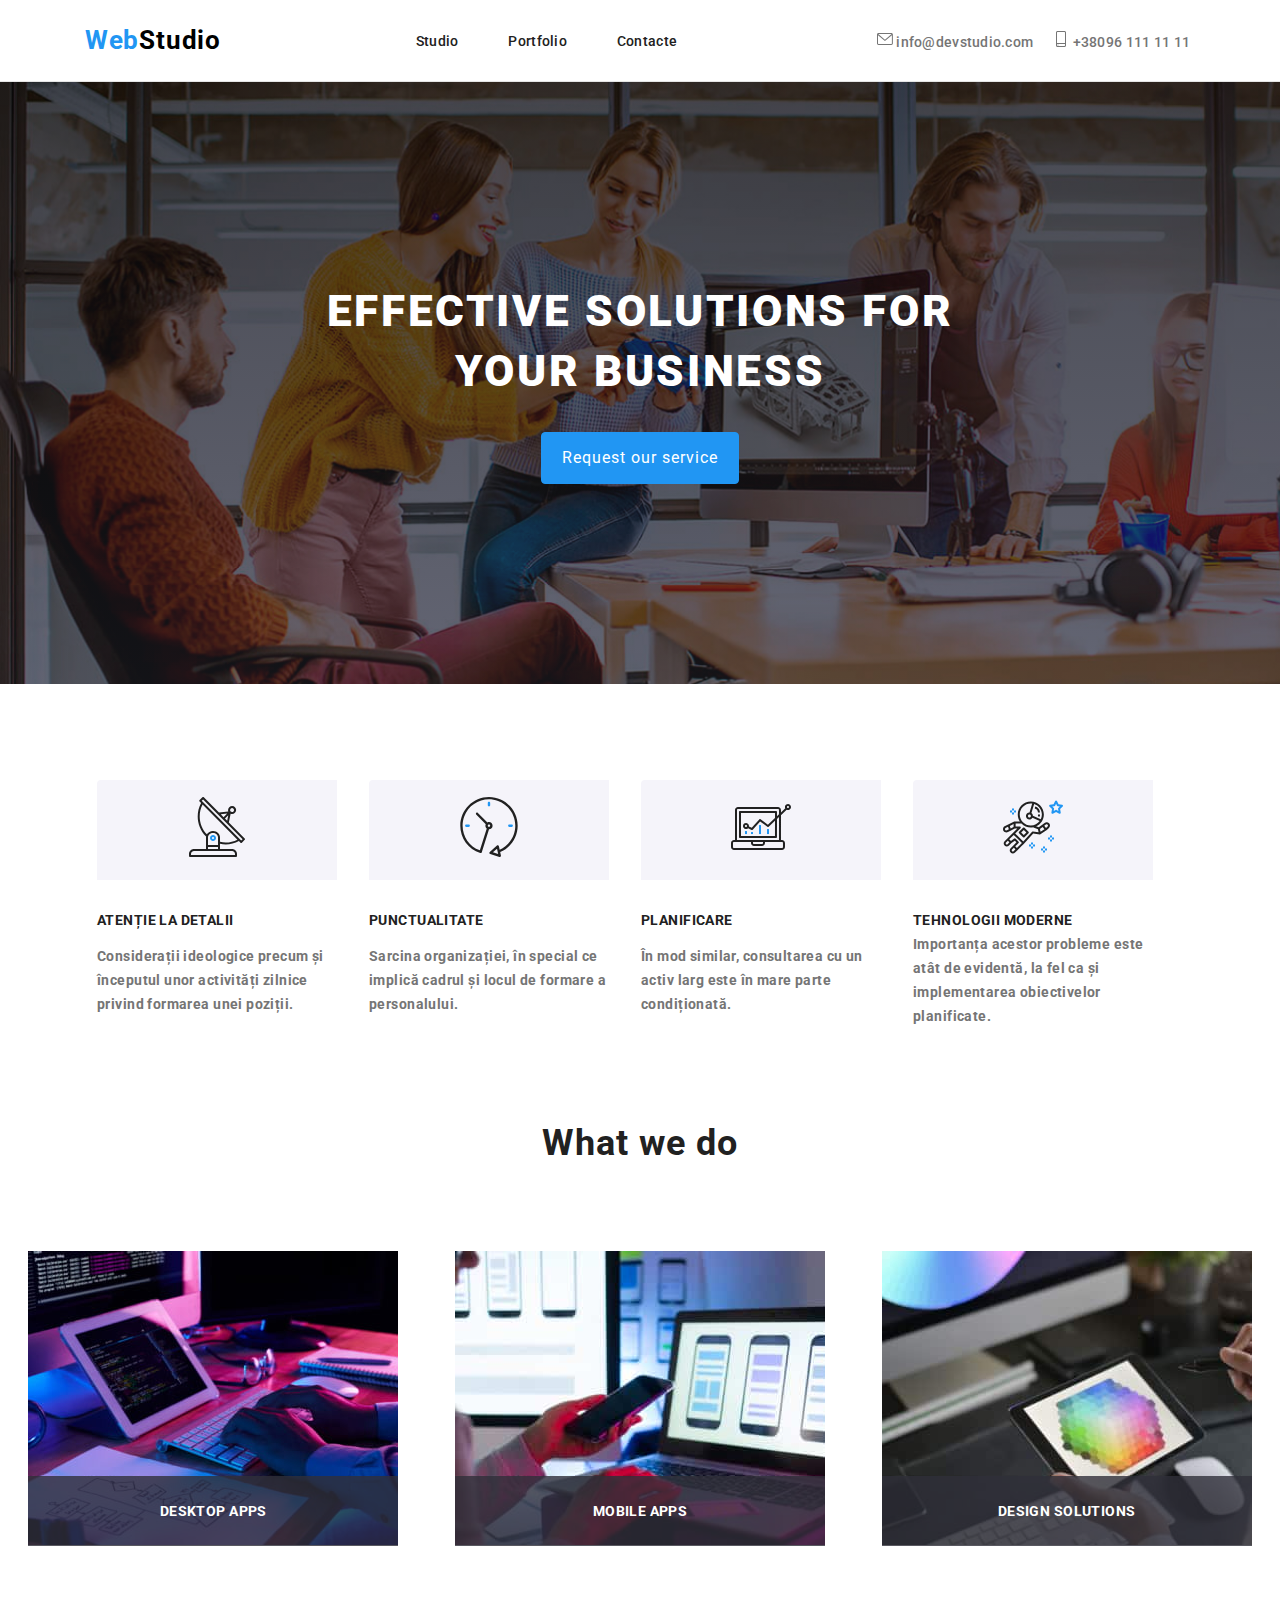
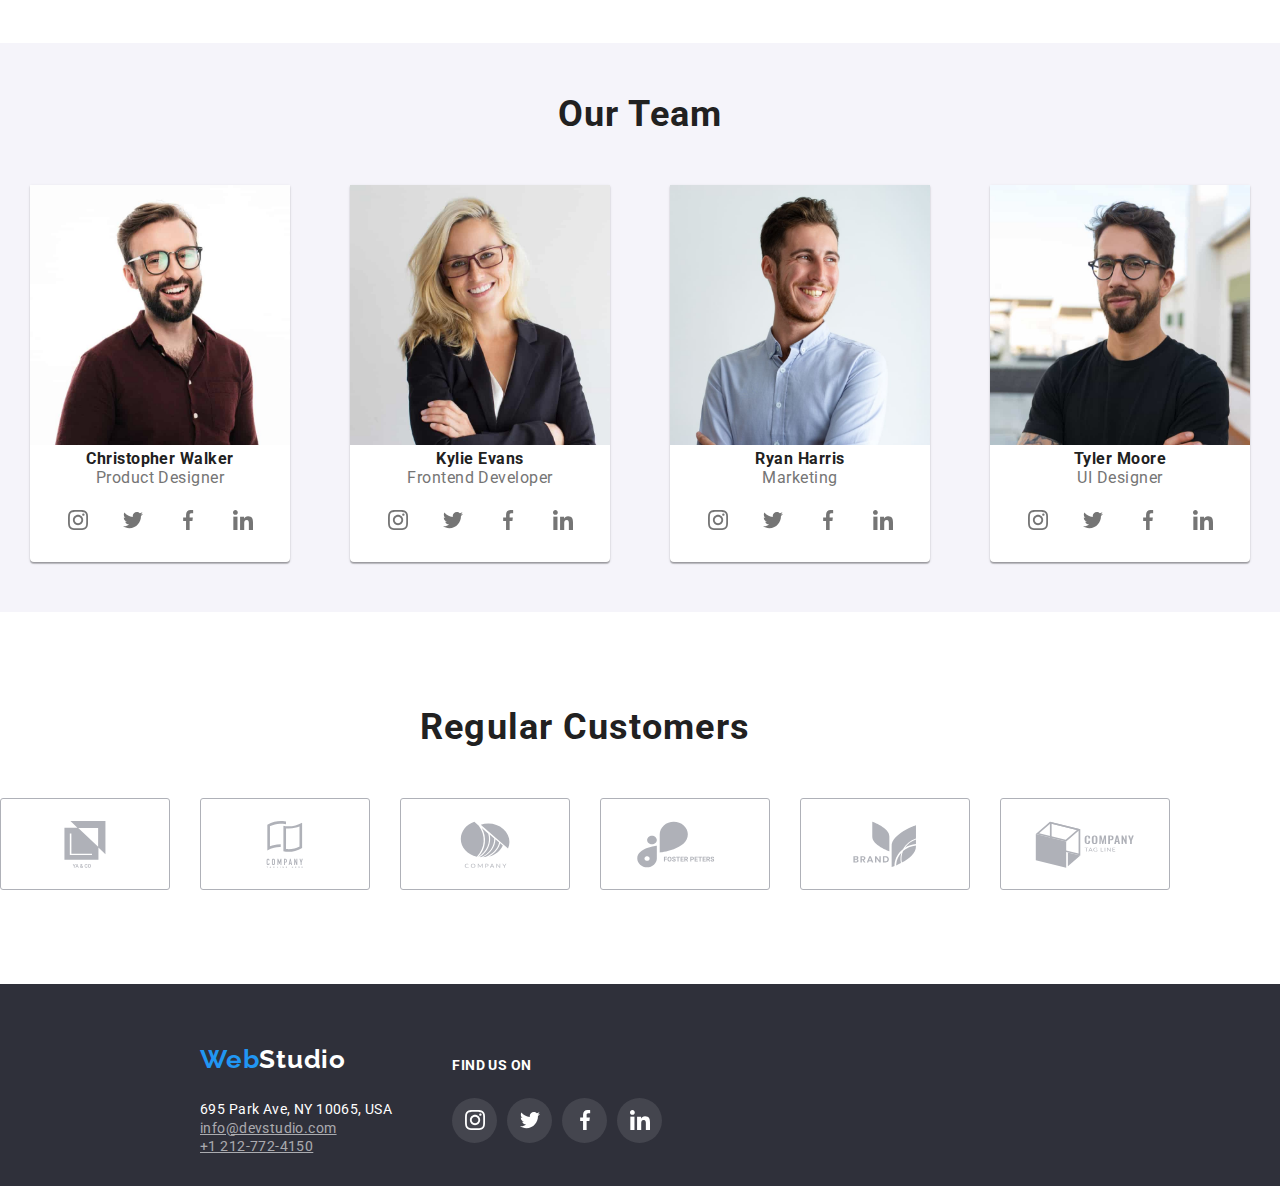
<file: index.html>
<!DOCTYPE html>
<html lang="en">
  <head>
    <meta charset="UTF-8" />
    <meta http-equiv="X-UA-Compatible" content="IE=edge" />
    <meta name="viewport" content="width=device-width, initial-scale=1.0" />
    <title>Document</title>
    <link
      rel="stylesheet"
      href="https://cdnjs.cloudflare.com/ajax/libs/modern-normalize/1.0.0/modern-normalize.min.css"
    />
    <link
      href="https://fonts.googleapis.com/css2?family=Corinthia&family=Raleway:wght@700&display=swap"
      rel="stylesheet"
    />
    <link
      href="https://fonts.googleapis.com/css2?family=Corinthia&family=Oleo+Script&display=swap"
      rel="stylesheet"
    />
    <link
      href="https://fonts.googleapis.com/css2?family=Great+Vibes&family=Roboto:wght@700;900&display=swap"
      rel="stylesheet"
    />
    <link rel="stylesheet" href="./style/style.css" />
  </head>
  <body>
    <div class="modal is-hidden" data-modal>
      <div class="inner-modal">
        <button class="close-modal" data-modal-close>
          <svg
            class="close-btn"
            width="18"
            height="18"
            viewBox="0 0 18 18"
            fill="none"
            xmlns="http://www.w3.org/2000/svg"
          >
            <path
              d="M15 4.10786L13.8921 3L9.5 7.39214L5.10786 3L4 4.10786L8.39214 8.5L4 12.8921L5.10786 14L9.5 9.60786L13.8921 14L15 12.8921L10.6079 8.5L15 4.10786Z"
            />
          </svg>
        </button>
      </div>
    </div>
    <div class="container">
      <!-- header section -->
      <header class="page-header">
        <a class="logo head-logo" href="index.html"
          >Web<span class="logo-web">Studio</span></a
        >
        <!-- Navigation to other pages -->
        <nav>
          <ul class="navigation-bar main-nav-list">
            <li class="main-nav-item">
              <a class="main-nav-link" href="index.html">Studio</a>
            </li>
            <li class="main-nav-item">
              <a class="main-nav-link" href="portfolio.html">Portfolio</a>
            </li>
            <li class="main-nav-item">
              <a class="main-nav-link" href="#contacte">Contacte</a>
            </li>
          </ul>
        </nav>
        <!-- contact section -->

        <ul class="contact-list">
          <li class="contact-list-item">
            <a
              href="mailto:info@devstudio.com"
              target="_blank"
              class="contact-section-value"
            >
              <svg class="contact-list-icon">
                <use
                  href="./images/social-icons/symbol-defs.svg#icon-envelope"
                ></use>
              </svg>
              info@devstudio.com</a
            >
          </li>

          <li class="contact-list-item">
            <a
              href="tel:+380961111111"
              target="_blank"
              class="contact-section-value"
            >
              <svg class="contact-list-icon">
                <use
                  href="./images/social-icons/symbol-defs.svg#icon-smartphone"
                ></use>
              </svg>
              +38096 111 11 11</a
            >
          </li>
        </ul>
      </header>

      <!-- main section -->
      <main>
        <div class="big-section">
          <h1>
            EFFECTIVE SOLUTIONS FOR <br />
            YOUR BUSINESS
          </h1>
          <button class="button" type="button" data-modal-open>
            Request our service
          </button>
        </div>

        <!-- section skills -->
        <section class="section side-borders">
          <table class="table">
            <tr>
              <th class="skills-section-icons">
                <svg class="skills-icons">
                  <use
                    href="./images/social-icons/symbol-defs.svg#icon-antenna-1"
                  ></use>
                </svg>
              </th>
              <th class="skills-section-icons">
                <svg class="skills-icons">
                  <use
                    href="./images/social-icons/symbol-defs.svg#icon-clock-1"
                  ></use>
                </svg>
              </th>
              <th class="skills-section-icons">
                <svg class="skills-icons">
                  <use
                    href="./images/social-icons/symbol-defs.svg#icon-diagram-1"
                  ></use>
                </svg>
              </th>
              <th class="skills-section-icons">
                <svg class="skills-icons">
                  <use
                    href="./images/social-icons/symbol-defs.svg#icon-astronaut-1"
                  ></use>
                </svg>
              </th>
            </tr>
            <tr>
              <th class="skills">Atenție la detalii</th>
              <th class="skills">Punctualitate</th>
              <th class="skills">Planificare</th>
              <th class="skills">Tehnologii moderne</th>
            </tr>

            <tr>
              <th class="skills-description">
                Considerații ideologice precum și începutul unor activități
                zilnice privind formarea unei poziții.
              </th>
              <th class="skills-description">
                Sarcina organizației, în special ce implică cadrul și locul de
                formare a personalului.
              </th>
              <th class="skills-description">
                În mod similar, consultarea cu un activ larg este în mare parte
                condiționată.
              </th>
              <th class="skills-description">
                Importanța acestor probleme este atât de evidentă, la fel ca și
                implementarea obiectivelor planificate.
              </th>
            </tr>
          </table>
        </section>

        <!-- section What we to do -->
        <section class="section">
          <h2 class="workTitle">What we do</h2>

          <ul class="work-section-items">
            <li class="box">
              <img
                src="./images/box1.jpg"
                alt="Coding activities"
                style="width: 370px"
              />
              <div class="box-bottom"><p>DESKTOP APPS</p></div>
            </li>
            <li class="box">
              <img
                src="./images/box2.jpg"
                alt="choosing telephome frame"
                style="width: 370px"
              />
              <div class="box-bottom">
                <p>Mobile APPS</p>
              </div>
            </li>

            <li class="box">
              <img
                src="./images/box3.jpg"
                alt="work with colors"
                style="width: 370px"
              />
              <div class="box-bottom">
                <p>DESIGN SOLUTIONS</p>
              </div>
            </li>
          </ul>
        </section>

        <!-- our team section -->
        <section class="section team-section">
          <h2 class="our-team">Our Team</h2>

          <ul class="our-team-section">
            <li class="team">
              <img
                class="photo"
                src="./images/photoCristopher.jpg"
                alt="Cristopher Photo"
              />
              <div class="img-container">
                <h3 class="photo-container-name">Christopher Walker</h3>
                <p class="photo-container-post">Product Designer</p>
              </div>
              <ul class="social-icons-list">
                <li>
                  <a href="#" target="_blank" class="social-link team-link">
                    <svg class="social-icons">
                      <use
                        href="./images/social-icons/symbol-defs.svg#icon-instagram-2"
                      ></use>
                    </svg>
                  </a>
                </li>
                <li>
                  <a href="#" target="_blank" class="social-link team-link">
                    <svg class="social-icons">
                      <use
                        href="./images/social-icons/symbol-defs.svg#icon-twitter-1"
                      ></use>
                    </svg>
                  </a>
                </li>
                <li>
                  <a href="#" target="_blank" class="social-link team-link">
                    <svg class="social-icons">
                      <use
                        href="./images/social-icons/symbol-defs.svg#icon-facebook-1"
                      ></use>
                    </svg>
                  </a>
                </li>
                <li>
                  <a href="#" target="_blank" class="social-link team-link">
                    <svg class="social-icons">
                      <use
                        href="./images/social-icons/symbol-defs.svg#icon-linkedin-1"
                      ></use>
                    </svg>
                  </a>
                </li>
              </ul>
            </li>

            <li class="team">
              <img
                class="photo"
                src="./images/photoKylie.jpg"
                alt="Kylie Photo"
              />
              <div class="img-container">
                <h3 class="photo-container-name">Kylie Evans</h3>
                <p class="photo-container-post">Frontend Developer</p>
              </div>
              <ul class="social-icons-list">
                <li>
                  <a href="#" target="_blank" class="social-link team-link">
                    <svg class="social-icons">
                      <use
                        href="./images/social-icons/symbol-defs.svg#icon-instagram-2"
                      ></use>
                    </svg>
                  </a>
                </li>
                <li>
                  <a href="#" target="_blank" class="social-link team-link">
                    <svg class="social-icons">
                      <use
                        href="./images/social-icons/symbol-defs.svg#icon-twitter-1"
                      ></use>
                    </svg>
                  </a>
                </li>
                <li>
                  <a href="#" target="_blank" class="social-link team-link">
                    <svg class="social-icons">
                      <use
                        href="./images/social-icons/symbol-defs.svg#icon-facebook-1"
                      ></use>
                    </svg>
                  </a>
                </li>
                <li>
                  <a href="#" target="_blank" class="social-link team-link">
                    <svg class="social-icons">
                      <use
                        href="./images/social-icons/symbol-defs.svg#icon-linkedin-1"
                      ></use>
                    </svg>
                  </a>
                </li>
              </ul>
            </li>

            <li class="team">
              <img
                class="photo"
                src="./images/photoRyan.jpg"
                alt="Ryan Photo"
              />
              <div class="img-container">
                <h3 class="photo-container-name">Ryan Harris</h3>
                <p class="photo-container-post">Marketing</p>
              </div>
              <ul class="social-icons-list">
                <li>
                  <a href="#" target="_blank" class="social-link team-link">
                    <svg class="social-icons">
                      <use
                        href="./images/social-icons/symbol-defs.svg#icon-instagram-2"
                      ></use>
                    </svg>
                  </a>
                </li>
                <li>
                  <a href="#" target="_blank" class="social-link team-link">
                    <svg class="social-icons">
                      <use
                        href="./images/social-icons/symbol-defs.svg#icon-twitter-1"
                      ></use>
                    </svg>
                  </a>
                </li>
                <li>
                  <a href="#" target="_blank" class="social-link team-link">
                    <svg class="social-icons">
                      <use
                        href="./images/social-icons/symbol-defs.svg#icon-facebook-1"
                      ></use>
                    </svg>
                  </a>
                </li>
                <li>
                  <a href="#" target="_blank" class="social-link team-link">
                    <svg class="social-icons">
                      <use
                        href="./images/social-icons/symbol-defs.svg#icon-linkedin-1"
                      ></use>
                    </svg>
                  </a>
                </li>
              </ul>
            </li>

            <li class="team">
              <img
                class="photo"
                src="./images/photoTyler.jpg"
                alt="Tyler Photo"
              />
              <div class="img-container">
                <h3 class="photo-container-name">Tyler Moore</h3>
                <p class="photo-container-post">UI Designer</p>
              </div>
              <ul class="social-icons-list">
                <li>
                  <a href="#" target="_blank" class="social-link team-link">
                    <svg class="social-icons">
                      <use
                        href="./images/social-icons/symbol-defs.svg#icon-instagram-2"
                      ></use>
                    </svg>
                  </a>
                </li>
                <li>
                  <a href="#" target="_blank" class="social-link team-link">
                    <svg class="social-icons">
                      <use
                        href="./images/social-icons/symbol-defs.svg#icon-twitter-1"
                      ></use>
                    </svg>
                  </a>
                </li>
                <li>
                  <a href="#" target="_blank" class="social-link team-link">
                    <svg class="social-icons">
                      <use
                        href="./images/social-icons/symbol-defs.svg#icon-facebook-1"
                      ></use>
                    </svg>
                  </a>
                </li>
                <li>
                  <a href="#" target="_blank" class="social-link team-link">
                    <svg class="social-icons">
                      <use
                        href="./images/social-icons/symbol-defs.svg#icon-linkedin-1"
                      ></use>
                    </svg>
                  </a>
                </li>
              </ul>
            </li>
          </ul>
        </section>

        <!-- Regular Customers section-->
        <section class="section">
          <div class="customers">
            <h2 class="customer-section">Regular Customers</h2>
            <ul class="customers-logo">
              <li class="customer-logo-item">
                <svg class="customers-logo-icon">
                  <use
                    href="./images/social-icons/symbol-defs.svg#icon-group"
                  ></use>
                </svg>
              </li>
              <li class="customer-logo-item">
                <svg class="customers-logo-icon">
                  <use
                    href="./images/social-icons/symbol-defs.svg#icon-group-1"
                  ></use>
                </svg>
              </li>
              <li class="customer-logo-item">
                <svg class="customers-logo-icon">
                  <use
                    href="./images/social-icons/symbol-defs.svg#icon-group-2"
                  ></use>
                </svg>
              </li>
              <li class="customer-logo-item">
                <svg class="customers-logo-icon">
                  <use
                    href="./images/social-icons/symbol-defs.svg#icon-group-3"
                  ></use>
                </svg>
              </li>
              <li class="customer-logo-item">
                <svg class="customers-logo-icon">
                  <use
                    href="./images/social-icons/symbol-defs.svg#icon-group-4"
                  ></use>
                </svg>
              </li>
              <li class="customer-logo-item">
                <svg class="customers-logo-icon">
                  <use
                    href="./images/social-icons/symbol-defs.svg#icon-group-5"
                  ></use>
                </svg>
              </li>
            </ul>
          </div>
        </section>
      </main>

      <!-- footer section -->
      <footer class="subsol">
        <div class="footer-direction">
          <div class="footer-address">
            <p class="footer-logo">
              Web<span class="footer-logo-web">Studio</span>
            </p>
            <ul class="footer-contacts">
              <li class="foot-logo-contacts-items">
                <p class="nv-items-footer footerAddres">
                  695 Park Ave, NY 10065, USA
                </p>
              </li>
              <li class="foot-logo-contacts-items">
                <a class="nv-items-footer" href="info@devstudio.com">
                  info@devstudio.com</a
                >
              </li>
              <li class="foot-logo-contacts-items">
                <a class="nv-items-footer" href="tel:+111111111111"
                  >+1 212-772-4150
                </a>
              </li>
            </ul>
          </div>
          <div class="footer-social-icons">
            <p class="find-us-p">Find us on</p>
            <ul class="social-icons-list">
              <li class="icon-bottom">
                <a href="#" target="_blank" class="social-link">
                  <svg class="social-icons">
                    <use
                      href="./images/social-icons/symbol-defs.svg#icon-instagram-2"
                    ></use>
                  </svg>
                </a>
              </li>
              <li class="icon-bottom">
                <a href="#" target="_blank" class="social-link">
                  <svg class="social-icons">
                    <use
                      href="./images/social-icons/symbol-defs.svg#icon-twitter-1"
                    ></use>
                  </svg>
                </a>
              </li>
              <li class="icon-bottom">
                <a href="#" target="_blank" class="social-link">
                  <svg class="social-icons">
                    <use
                      href="./images/social-icons/symbol-defs.svg#icon-facebook-1"
                    ></use>
                  </svg>
                </a>
              </li>
              <li class="icon-bottom">
                <a href="#" target="_blank" class="social-link">
                  <svg class="social-icons">
                    <use
                      href="./images/social-icons/symbol-defs.svg#icon-linkedin-1"
                    ></use>
                  </svg>
                </a>
              </li>
            </ul>
          </div>
        </div>
      </footer>
    </div>
    <script src="./js/modal.js"></script>
  </body>
</html>
</file>
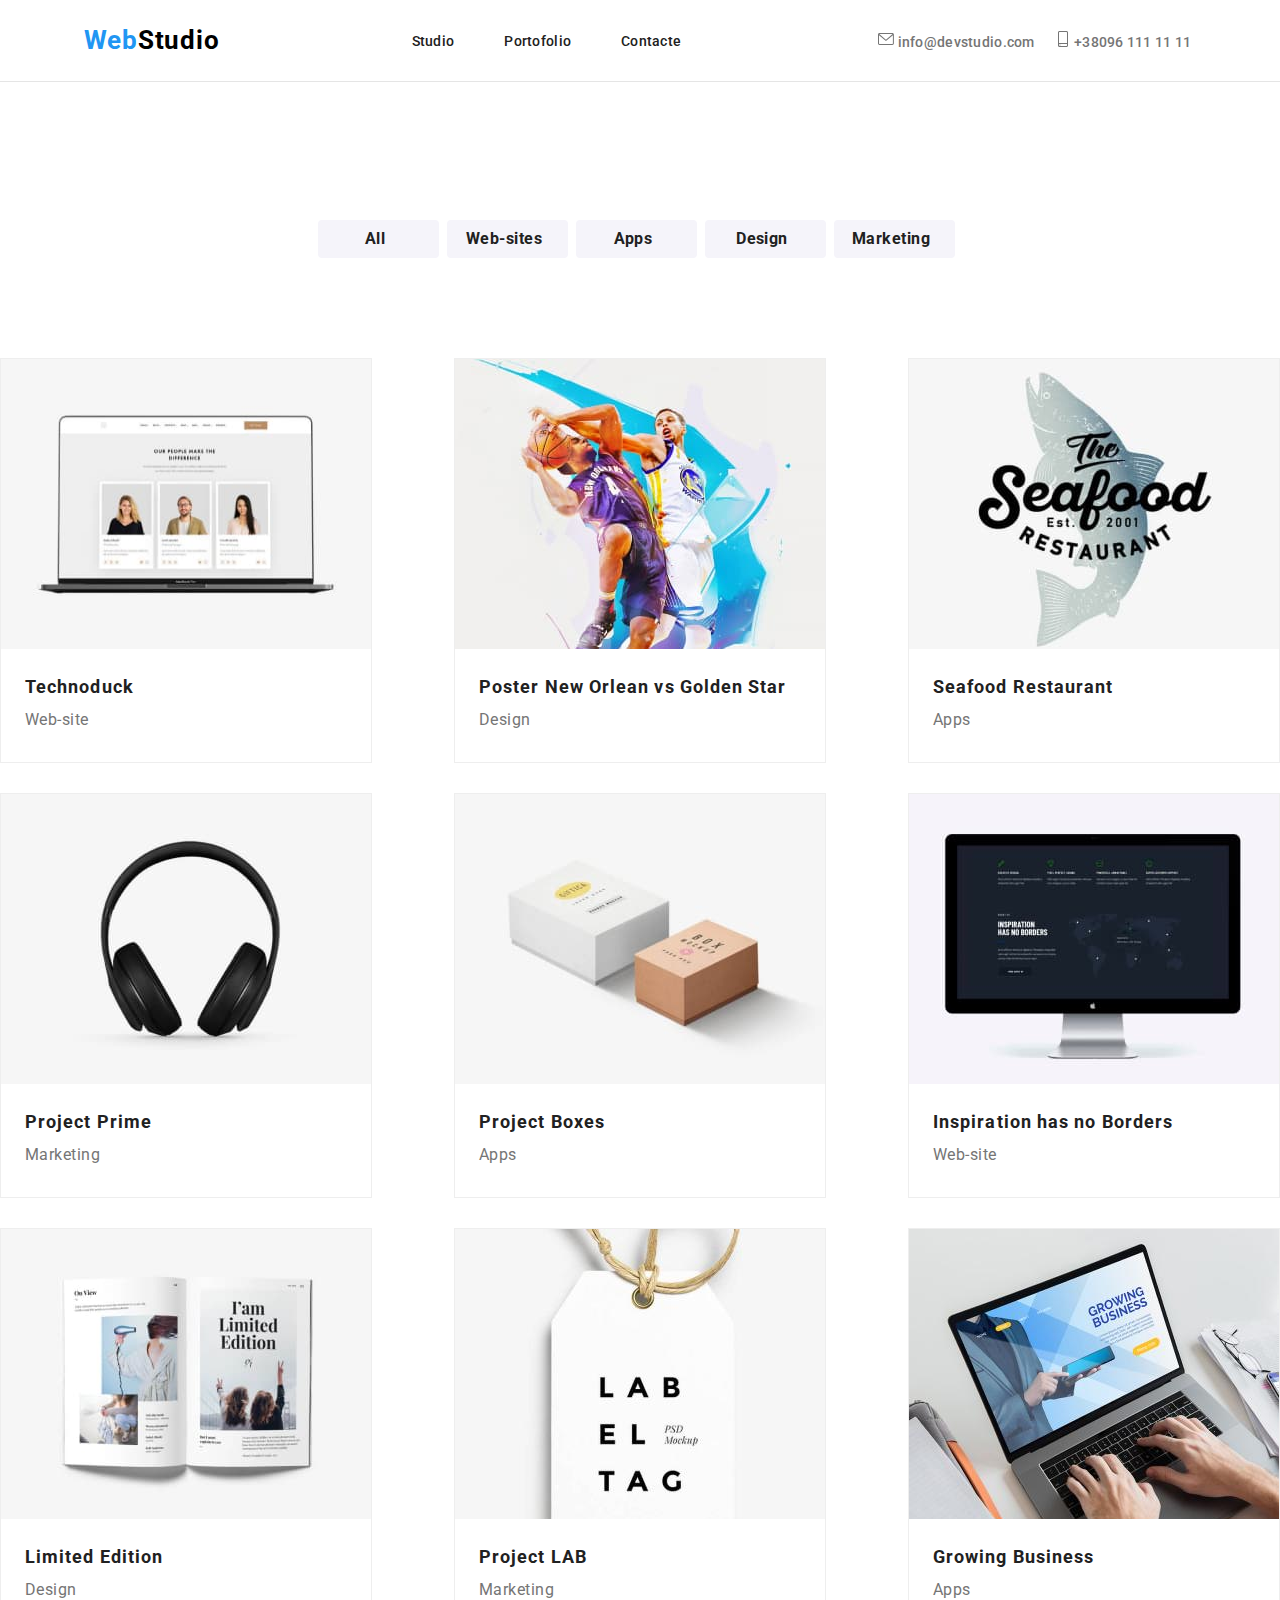
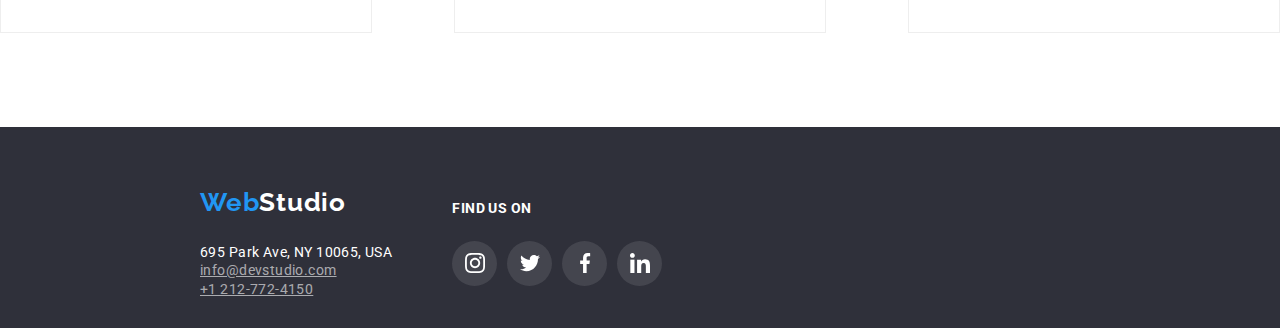
<file: portfolio.html>
<!DOCTYPE html>
<html lang="en">
  <head>
    <meta charset="UTF-8" />
    <meta http-equiv="X-UA-Compatible" content="IE=edge" />
    <meta name="viewport" content="width=device-width, initial-scale=1.0" />
    <title>Document</title>
    <link
      rel="stylesheet"
      href="https://cdnjs.cloudflare.com/ajax/libs/modern-normalize/1.0.0/modern-normalize.min.css"
    />
    <link
      href="https://fonts.googleapis.com/css2?family=Corinthia&family=Raleway:wght@700&display=swap"
      rel="stylesheet"
    />
    <link
      href="https://fonts.googleapis.com/css2?family=Corinthia&family=Oleo+Script&display=swap"
      rel="stylesheet"
    />
    <link
      href="https://fonts.googleapis.com/css2?family=Corinthia&family=Roboto:wght@400;700;900&display=swap"
      rel="stylesheet"
    />

    <link rel="stylesheet" href="./style/style.css" />
  </head>
  <body>
    <div class="container">
      <!-- header section -->
      <header class="page-header">
        <a class="logo head-logo" href="index.html"
          >Web<span class="logo-web">Studio</span></a
        >
        <!-- Navigation to other pages  -->
        <nav class="portfolio">
          <ul class="navigation-bar">
            <li class="main-nav-item">
              <a class="main-nav-link" href="index.html">Studio</a>
            </li>
            <li class="main-nav-item">
              <a class="main-nav-link" href="portfolio.html">Portofolio</a>
            </li>
            <li class="main-nav-item">
              <a class="main-nav-link" href="#contacte">Contacte</a>
            </li>
          </ul>
        </nav>
        <!-- contact section -->

        <ul class="contact-list">
          <li class="contact-list-item">
            <a
              href="mailto:info@devstudio.com"
              target="_blank"
              class="contact-section-value"
            >
              <svg class="contact-list-icon">
                <use
                  href="./images/social-icons/symbol-defs.svg#icon-envelope"
                ></use>
              </svg>
              info@devstudio.com</a
            >
          </li>

          <li class="contact-list-item">
            <a
              href="tel:+380961111111"
              target="_blank"
              class="contact-section-value"
            >
              <svg class="contact-list-icon">
                <use
                  href="./images/social-icons/symbol-defs.svg#icon-smartphone"
                ></use>
              </svg>
              +38096 111 11 11</a
            >
          </li>
        </ul>
      </header>

      <!-- main section -->
      <main>
        <div class="filters">
          <button class="filter-name" type="button">All</button>
          <button class="filter-name" type="button">Web-sites</button>
          <button class="filter-name" type="button">Apps</button>
          <button class="filter-name" type="button">Design</button>
          <button class="filter-name" type="button">Marketing</button>
        </div>

        <section class="section container-section">
          <ul class="container-img slide-up">
            <li class="container-img-file">
              <div class="card">
                <div class="overlay"></div>
                <img
                  class="image"
                  src="./images/imgtech.jpg"
                  alt="notebook jpg"
                />
              </div>
              <div class="card-title">
                <h3 class="container-img-file-head">Technoduck</h3>
                <p class="container-img-file-paragraf">Web-site</p>
              </div>
            </li>

            <li class="container-img-file">
              <div class="card">
                <div class="overlay"></div>
                <img
                  class="image"
                  src="./images/imgposter.jpg"
                  alt="bascketball payers jpg"
                  style="width: 370px; height: 294px"
                />
              </div>
              <h3 class="container-img-file-head">
                Poster New Orlean vs Golden Star
              </h3>
              <p class="container-img-file-paragraf">Design</p>
            </li>

            <li class="container-img-file">
              <div class="card">
                <div class="overlay"></div>
                <img
                  class="image"
                  src="./images/imgseafood.jpg"
                  alt="seafood restaurant poster jpg"
                  style="width: 370px; height: 294px"
                />
              </div>
              <h3 class="container-img-file-head">Seafood Restaurant</h3>
              <p class="container-img-file-paragraf">Apps</p>
            </li>

            <li class="container-img-file">
              <div class="card">
                <div class="overlay"></div>
                <img
                  class="image"
                  src="./images/imgprime.jpg"
                  alt="headphone jpg"
                  style="width: 370px; height: 294px"
                />
              </div>
              <h3 class="container-img-file-head">Project Prime</h3>
              <p class="container-img-file-paragraf">Marketing</p>
            </li>

            <li class="container-img-file">
              <div class="card">
                <div class="overlay"></div>
                <img
                  class="image"
                  src="./images/imgboxex.jpg"
                  alt="two boxes jpg"
                  style="width: 370px; height: 294px"
                />
              </div>
              <h3 class="container-img-file-head">Project Boxes</h3>
              <p class="container-img-file-paragraf">Apps</p>
            </li>

            <li class="container-img-file">
              <div class="card">
                <div class="overlay"></div>
                <img
                  class="image"
                  src="./images/imginspiration.jpg"
                  alt="one big monitor jpg"
                  style="width: 370px; height: 294px"
                />
              </div>
              <h3 class="container-img-file-head">
                Inspiration has no Borders
              </h3>
              <p class="container-img-file-paragraf">Web-site</p>
            </li>

            <li class="container-img-file">
              <div class="card">
                <div class="overlay"></div>

                <img
                  class="image"
                  src="./images/imglimited.jpg"
                  alt="open book jpg"
                  style="width: 370px; height: 294px"
                />
              </div>
              <h3 class="container-img-file-head">Limited Edition</h3>
              <p class="container-img-file-paragraf">Design</p>
            </li>

            <li class="container-img-file">
              <div class="card">
                <div class="overlay"></div>
                <img
                  class="image"
                  src="./images/imglab.jpg"
                  alt="label jpg"
                  style="width: 370px; height: 294px"
                />
              </div>
              <h3 class="container-img-file-head">Project LAB</h3>
              <p class="container-img-file-paragraf">Marketing</p>
            </li>

            <li class="container-img-file">
              <div class="card">
                <div class="overlay"></div>
                <img
                  class="image"
                  src="./images/imggrowing.jpg"
                  alt="working man jpg"
                  style="width: 370px; height: 294px"
                />
              </div>
              <h3 class="container-img-file-head">Growing Business</h3>
              <p class="container-img-file-paragraf">Apps</p>
            </li>
          </ul>
        </section>
      </main>
      <!-- footer section -->
      <footer class="subsol">
        <div class="footer-direction">
          <div class="footer-address">
            <p class="footer-logo">
              Web<span class="footer-logo-web">Studio</span>
            </p>
            <ul class="footer-contacts">
              <li class="foot-logo-contacts-items">
                <p class="nv-items-footer footerAddres">
                  695 Park Ave, NY 10065, USA
                </p>
              </li>
              <li class="foot-logo-contacts-items">
                <a class="nv-items-footer" href="info@devstudio.com">
                  info@devstudio.com</a
                >
              </li>
              <li class="foot-logo-contacts-items">
                <a class="nv-items-footer" href="tel:+111111111111"
                  >+1 212-772-4150
                </a>
              </li>
            </ul>
          </div>
          <div class="footer-social-icons">
            <p class="find-us-p">Find us on</p>
            <ul class="social-icons-list">
              <li class="icon-bottom">
                <a href="#" target="_blank" class="social-link">
                  <svg class="social-icons">
                    <use
                      href="./images/social-icons/symbol-defs.svg#icon-instagram-2"
                    ></use>
                  </svg>
                </a>
              </li>
              <li class="icon-bottom">
                <a href="#" target="_blank" class="social-link">
                  <svg class="social-icons">
                    <use
                      href="./images/social-icons/symbol-defs.svg#icon-twitter-1"
                    ></use>
                  </svg>
                </a>
              </li>
              <li class="icon-bottom">
                <a href="#" target="_blank" class="social-link">
                  <svg class="social-icons">
                    <use
                      href="./images/social-icons/symbol-defs.svg#icon-facebook-1"
                    ></use>
                  </svg>
                </a>
              </li>
              <li class="icon-bottom">
                <a href="#" target="_blank" class="social-link">
                  <svg class="social-icons">
                    <use
                      href="./images/social-icons/symbol-defs.svg#icon-linkedin-1"
                    ></use>
                  </svg>
                </a>
              </li>
            </ul>
          </div>
        </div>
      </footer>
    </div>
  </body>
</html>
</file>
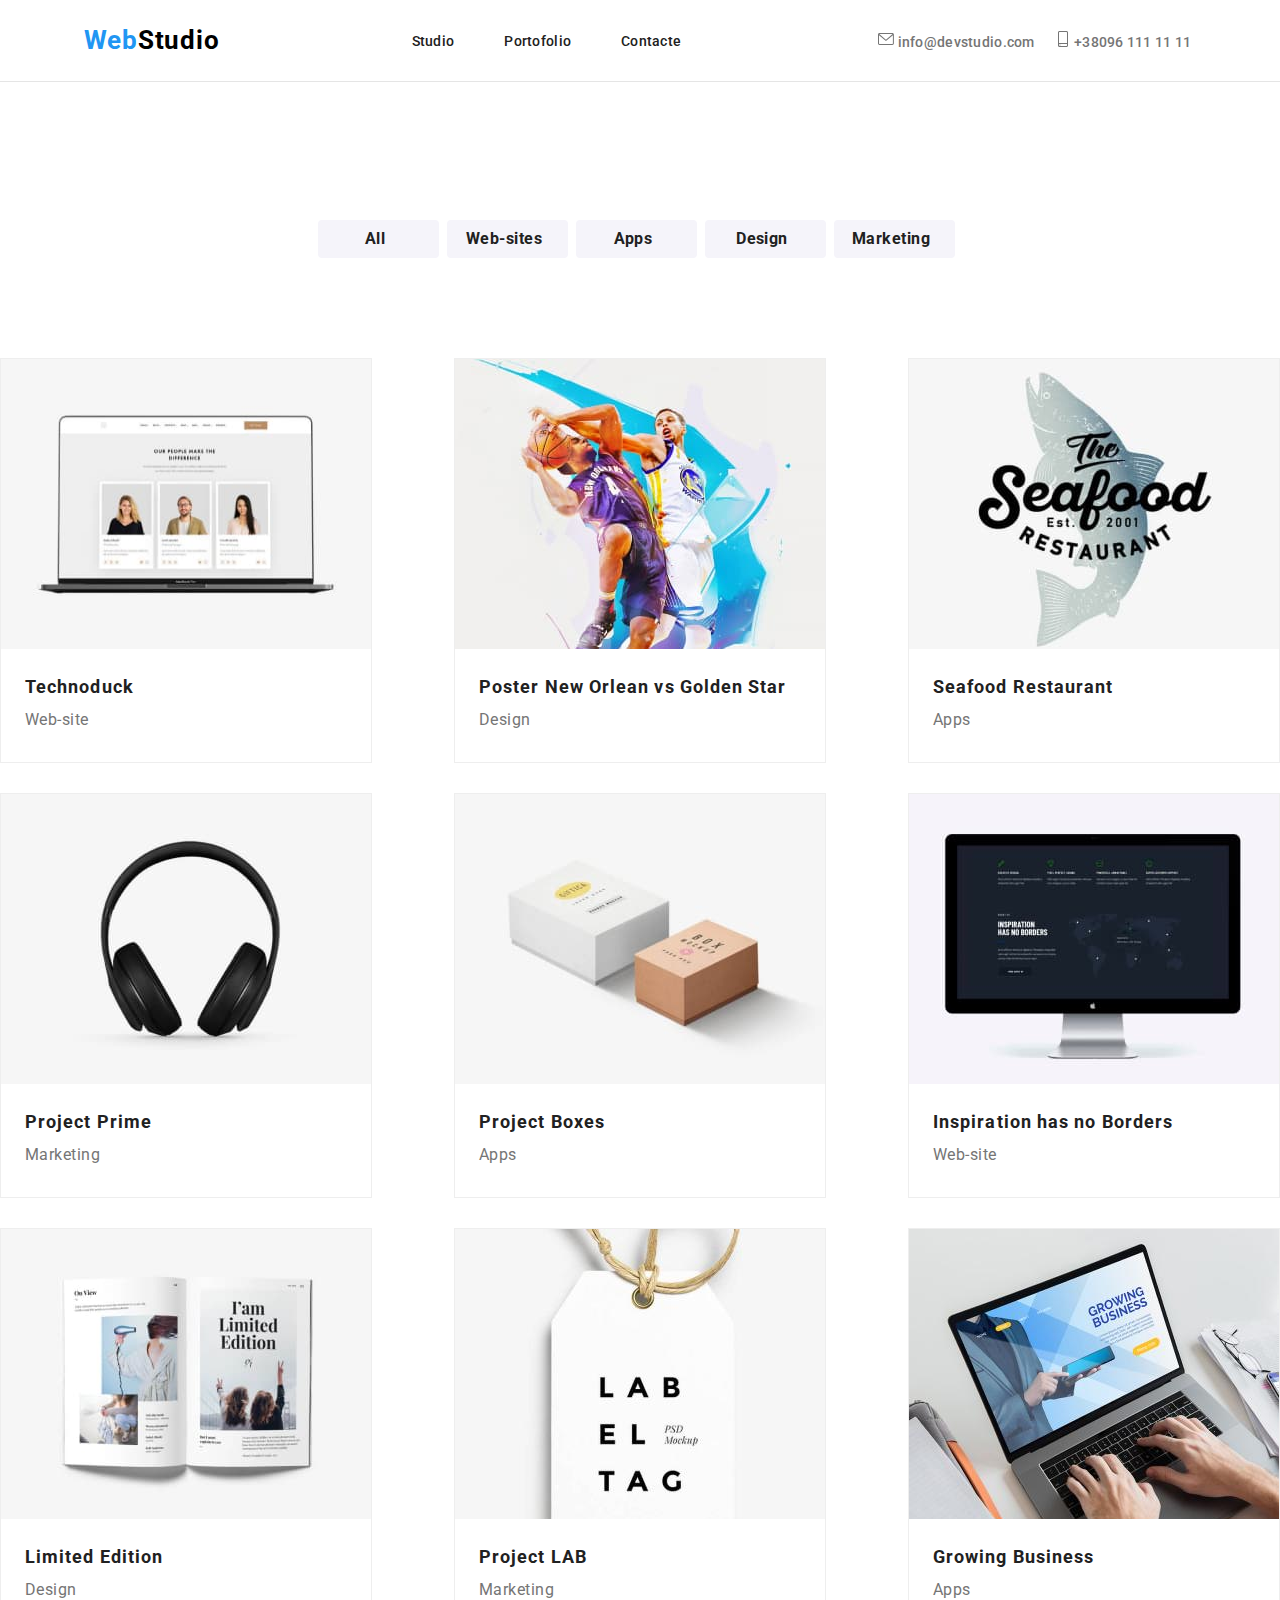
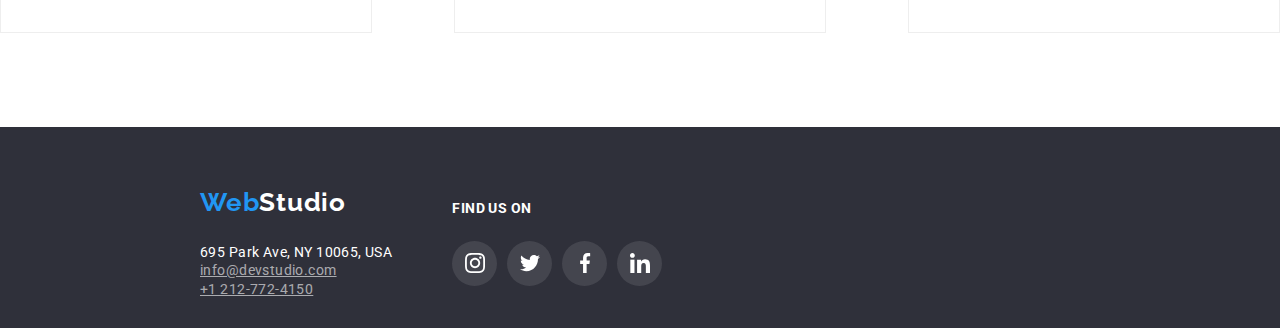
<file: portofolio.html>
<!DOCTYPE html>
<html lang="en">
  <head>
    <meta charset="UTF-8" />
    <meta http-equiv="X-UA-Compatible" content="IE=edge" />
    <meta name="viewport" content="width=device-width, initial-scale=1.0" />
    <title>Document</title>
    <link
      rel="stylesheet"
      href="https://cdnjs.cloudflare.com/ajax/libs/modern-normalize/1.0.0/modern-normalize.min.css"
    />
    <link
      href="https://fonts.googleapis.com/css2?family=Corinthia&family=Raleway:wght@700&display=swap"
      rel="stylesheet"
    />
    <link
      href="https://fonts.googleapis.com/css2?family=Corinthia&family=Oleo+Script&display=swap"
      rel="stylesheet"
    />
    <link
      href="https://fonts.googleapis.com/css2?family=Corinthia&family=Roboto:wght@400;700;900&display=swap"
      rel="stylesheet"
    />

    <link rel="stylesheet" href="./style/style.css" />
  </head>
  <body>
    <div class="container">
      <!-- header section -->
      <header class="page-header">
        <a class="logo head-logo" href="index.html"
          >Web<span class="logo-web">Studio</span></a
        >
        <!-- Navigation to other pages  -->
        <nav class="portfolio">
          <ul class="navigation-bar">
            <li class="main-nav-item">
              <a class="main-nav-link" href="index.html">Studio</a>
            </li>
            <li class="main-nav-item">
              <a class="main-nav-link" href="portofolio.html">Portofolio</a>
            </li>
            <li class="main-nav-item">
              <a class="main-nav-link" href="#contacte">Contacte</a>
            </li>
          </ul>
        </nav>
        <!-- contact section -->

        <ul class="contact-list">
          <li class="contact-list-item">
            <a
              href="mailto:info@devstudio.com"
              target="_blank"
              class="contact-section-value"
            >
              <svg class="contact-list-icon">
                <use
                  href="./images/social-icons/symbol-defs.svg#icon-envelope"
                ></use>
              </svg>
              info@devstudio.com</a
            >
          </li>

          <li class="contact-list-item">
            <a
              href="tel:+380961111111"
              target="_blank"
              class="contact-section-value"
            >
              <svg class="contact-list-icon">
                <use
                  href="./images/social-icons/symbol-defs.svg#icon-smartphone"
                ></use>
              </svg>
              +38096 111 11 11</a
            >
          </li>
        </ul>
      </header>

      <!-- main section -->
      <main>
        <div class="filters">
          <button class="filter-name" type="button">All</button>
          <button class="filter-name" type="button">Web-sites</button>
          <button class="filter-name" type="button">Apps</button>
          <button class="filter-name" type="button">Design</button>
          <button class="filter-name" type="button">Marketing</button>
        </div>

        <section class="section container-section">
          <ul class="container-img slide-up">
            <li class="container-img-file">
              <div class="card">
                <div class="overlay"></div>
                <img
                  class="image"
                  src="./images/imgtech.jpg"
                  alt="notebook jpg"
                />
              </div>
              <div class="card-title">
                <h3 class="container-img-file-head">Technoduck</h3>
                <p class="container-img-file-paragraf">Web-site</p>
              </div>
            </li>

            <li class="container-img-file">
              <div class="card">
                <div class="overlay"></div>
                <img
                  class="image"
                  src="./images/imgposter.jpg"
                  alt="bascketball payers jpg"
                  style="width: 370px; height: 294px"
                />
              </div>
              <h3 class="container-img-file-head">
                Poster New Orlean vs Golden Star
              </h3>
              <p class="container-img-file-paragraf">Design</p>
            </li>

            <li class="container-img-file">
              <div class="card">
                <div class="overlay"></div>
                <img
                  class="image"
                  src="./images/imgseafood.jpg"
                  alt="seafood restaurant poster jpg"
                  style="width: 370px; height: 294px"
                />
              </div>
              <h3 class="container-img-file-head">Seafood Restaurant</h3>
              <p class="container-img-file-paragraf">Apps</p>
            </li>

            <li class="container-img-file">
              <div class="card">
                <div class="overlay"></div>
                <img
                  class="image"
                  src="./images/imgprime.jpg"
                  alt="headphone jpg"
                  style="width: 370px; height: 294px"
                />
              </div>
              <h3 class="container-img-file-head">Project Prime</h3>
              <p class="container-img-file-paragraf">Marketing</p>
            </li>

            <li class="container-img-file">
              <div class="card">
                <div class="overlay"></div>
                <img
                  class="image"
                  src="./images/imgboxex.jpg"
                  alt="two boxes jpg"
                  style="width: 370px; height: 294px"
                />
              </div>
              <h3 class="container-img-file-head">Project Boxes</h3>
              <p class="container-img-file-paragraf">Apps</p>
            </li>

            <li class="container-img-file">
              <div class="card">
                <div class="overlay"></div>
                <img
                  class="image"
                  src="./images/imginspiration.jpg"
                  alt="one big monitor jpg"
                  style="width: 370px; height: 294px"
                />
              </div>
              <h3 class="container-img-file-head">
                Inspiration has no Borders
              </h3>
              <p class="container-img-file-paragraf">Web-site</p>
            </li>

            <li class="container-img-file">
              <div class="card">
                <div class="overlay"></div>

                <img
                  class="image"
                  src="./images/imglimited.jpg"
                  alt="open book jpg"
                  style="width: 370px; height: 294px"
                />
              </div>
              <h3 class="container-img-file-head">Limited Edition</h3>
              <p class="container-img-file-paragraf">Design</p>
            </li>

            <li class="container-img-file">
              <div class="card">
                <div class="overlay"></div>
                <img
                  class="image"
                  src="./images/imglab.jpg"
                  alt="label jpg"
                  style="width: 370px; height: 294px"
                />
              </div>
              <h3 class="container-img-file-head">Project LAB</h3>
              <p class="container-img-file-paragraf">Marketing</p>
            </li>

            <li class="container-img-file">
              <div class="card">
                <div class="overlay"></div>
                <img
                  class="image"
                  src="./images/imggrowing.jpg"
                  alt="working man jpg"
                  style="width: 370px; height: 294px"
                />
              </div>
              <h3 class="container-img-file-head">Growing Business</h3>
              <p class="container-img-file-paragraf">Apps</p>
            </li>
          </ul>
        </section>
      </main>
      <!-- footer section -->
      <footer class="subsol">
        <div class="footer-direction">
          <div class="footer-address">
            <p class="footer-logo">
              Web<span class="footer-logo-web">Studio</span>
            </p>
            <ul class="footer-contacts">
              <li class="foot-logo-contacts-items">
                <p class="nv-items-footer footerAddres">
                  695 Park Ave, NY 10065, USA
                </p>
              </li>
              <li class="foot-logo-contacts-items">
                <a class="nv-items-footer" href="info@devstudio.com">
                  info@devstudio.com</a
                >
              </li>
              <li class="foot-logo-contacts-items">
                <a class="nv-items-footer" href="tel:+111111111111"
                  >+1 212-772-4150
                </a>
              </li>
            </ul>
          </div>
          <div class="footer-social-icons">
            <p class="find-us-p">Find us on</p>
            <ul class="social-icons-list">
              <li class="icon-bottom">
                <a href="#" target="_blank" class="social-link">
                  <svg class="social-icons">
                    <use
                      href="./images/social-icons/symbol-defs.svg#icon-instagram-2"
                    ></use>
                  </svg>
                </a>
              </li>
              <li class="icon-bottom">
                <a href="#" target="_blank" class="social-link">
                  <svg class="social-icons">
                    <use
                      href="./images/social-icons/symbol-defs.svg#icon-twitter-1"
                    ></use>
                  </svg>
                </a>
              </li>
              <li class="icon-bottom">
                <a href="#" target="_blank" class="social-link">
                  <svg class="social-icons">
                    <use
                      href="./images/social-icons/symbol-defs.svg#icon-facebook-1"
                    ></use>
                  </svg>
                </a>
              </li>
              <li class="icon-bottom">
                <a href="#" target="_blank" class="social-link">
                  <svg class="social-icons">
                    <use
                      href="./images/social-icons/symbol-defs.svg#icon-linkedin-1"
                    ></use>
                  </svg>
                </a>
              </li>
            </ul>
          </div>
        </div>
      </footer>
    </div>
  </body>
</html>
</file>
<file: style/style.css>
:root {
  --white: #ffffff;
  --blue: rgba(33, 150, 243, 1);
  --black: #212121;
  --gray: #757575;
  --lightgrey: #f5f4fa;
  --fontWeight: 700;
}
html,
body {
  font-family: "Roboto", sans-serif;
  font-style: normal;
  font-weight: 400;
}

* {
  margin-block-start: 0;
  margin-block-end: 0;
  margin-inline-start: 0px;
  margin-inline-end: 0px;
  padding-inline-start: 0;
  box-sizing: border-box;
  /* outline: 5px solid limegreen !important; */
}

ul {
  list-style-type: none;
}

.container {
  min-width: 1200px;
  margin: 0 auto;
}

.page-header {
  background-color: var(--white);
  border-bottom: 1px solid #e5e5e5;
  padding: 25px 0;
  display: flex;
  justify-content: space-around;
  align-items: center;
}

.logo {
  font-weight: var(--fontWeight);
  font-size: 26px;
  line-height: 31px;
  letter-spacing: 0.03em;
  text-decoration: none;
  color: var(--blue);
}

.logo-web {
  color: rgba(0, 0, 0, 1);
}

.navigation-bar {
  font-weight: 500;
  font-size: 14px;
  line-height: 18px;
  letter-spacing: 0.02em;
  display: flex;
  justify-content: space-around;
}

.main-nav-link {
  color: var(--black);
  text-decoration: none;
  padding: 0 25px;
  size: 14px;
  line-height: 16px;
  initial-letter-align: 2%;
  font-weight: 500;
  position: relative;
  transition: color 250ms cubic-bezier(0.4, 0, 0.2, 1);
  transition: border 250ms cubic-bezier(0.4, 0, 0.2, 1);
}

.main-nav-link:hover,
.main-nav-link:focus,
.main-nav-link:active {
  color: var(--blue);
}

.portfolio .main-nav-link:hover:after {
  content: "";
  border-bottom: 4px solid var(--blue);
  border-radius: 2px;
  width: 100%;
  position: absolute;
  bottom: -32px;
  left: 0;
  transition: border-bottom 250ms cubic-bezier(0.4, 0, 0.2, 1);
}

.contact-list {
  font-weight: 500;
  font-size: 14px;
  line-height: 16px;
  letter-spacing: 0.02em;
  display: flex;
  gap: 10px;
}

.contact-list-item {
  justify-content: center;
  align-items: center;
}
.contact-section-value {
  color: var(--gray);
  padding: 5px;
  text-decoration: none;
  transition: color 250ms cubic-bezier(0.4, 0, 0.2, 1);
}

.contact-section-value:hover,
.contact-section-value:focus,
.contact-section-value:active {
  color: var(--blue);
}

.contact-list-icon {
  width: 16px;
  height: 16px;
  fill: currentColor;
}
/* main section */

.big-section {
  padding: 200px 0;
  text-align: center;
  display: block;
  background-size: cover;
  background-repeat: no-repeat;
  background-image: linear-gradient(
      to bottom,
      rgba(13, 13, 13, 0.52),
      rgba(47, 48, 58, 0.4)
    ),
    url(../images/bg-img.jpg);
}

.big-section h1 {
  font-size: 44px;
  line-height: 1.36;
  letter-spacing: 0.06em;
  font-weight: 900;
  color: var(--white);
  text-align: center;
}

.button {
  background-color: var(--blue);
  color: var(--white);
  border: 1px solid var(--blue);
  font-size: 16px;
  line-height: 1.87;
  letter-spacing: 0.06em;
  padding: 10px 20px;
  border-radius: 4px;
  margin-top: 30px;
  transition: color 250ms cubic-bezier(0.4, 0, 0.2, 1);
  transition: background-color 250ms cubic-bezier(0.4, 0, 0.2, 1);
}

.button:hover,
.button:focus,
.button:active {
  background-color: var(--lightgrey);
  color: var(--blue);
}

.detail-skills {
  display: flex;
  justify-content: space-around;
  padding: 0 100px;
}

.skills {
  font-weight: var(--fontWeight);
  font-size: 14px;
  line-height: 16px;
  letter-spacing: 0.03em;
  text-transform: uppercase;
  color: var(--black);
  padding-top: 10px;
  text-align: left;
}

.skills-description {
  font-size: 14px;
  line-height: 24px;
  letter-spacing: 0.03em;
  color: var(--gray);
  padding-right: 30px;
  text-align: left;
}

/* section What we to do */

.workTitle {
  font-weight: var(--fontWeight);
  font-size: 36px;
  line-height: 36px;
  letter-spacing: 0.03em;
  color: var(--black);
  text-align: center;
  margin-bottom: 90px;
}

.work-section-items {
  display: flex;
  justify-content: space-around;
  padding-left: 0 215px;
}
.box {
  position: relative;
  transition: opacity 250ms cubic-bezier(0.4, 0, 0.2, 1);
}
.box-bottom {
  position: absolute;
  width: 370px;
  height: 70px;
  bottom: 3px;
  background: rgba(47, 48, 58, 0.8);
  color: var(--white);
  padding: 27px;
}

.box-bottom p {
  font-size: 14px;
  line-height: 16px;
  text-align: center;
  letter-spacing: 0.03em;
  text-transform: uppercase;
  font-weight: var(--fontWeight);
}

/* team section */

.team-section {
  background: var(--lightgrey);
  padding-bottom: 50px;
}

.photo-container-post .social-link {
  color: var(--gray);
}

.our-team {
  font-weight: var(--fontWeight);
  font-size: 36px;
  line-height: 42px;
  text-align: center;
  letter-spacing: 0.03em;
  color: var(--black);
  padding-top: 50px;
  margin-bottom: 50px;
}

.our-team-section {
  display: flex;
  justify-content: space-around;
}

.team {
  background-color: var(--white);
  border-radius: 0px 0px 4px 4px;
  box-shadow: 0px 1px 3px rgba(0, 0, 0, 0.12), 0px 1px 1px rgba(0, 0, 0, 0.14),
    0px 2px 1px rgba(0, 0, 0, 0.2);
}

.photo {
  width: 260px;
  height: 260px;
}

.photo-container-name {
  font-size: 16px;
  line-height: 19px;
  text-align: center;
  letter-spacing: 0.03em;
  color: #212121;
}

.photo-container-post {
  font-size: 16px;
  line-height: 19px;
  text-align: center;
  letter-spacing: 0.03em;
  color: #757575;
  margin-bottom: 30px;
}

.subsol {
  background: #2f303a;
  padding-top: 60px;
  padding-bottom: 30px;
}

.footer-logo {
  font-family: "Raleway", sans-serif;
  font-style: normal;
  font-weight: var(--fontWeight);
  font-size: 26px;
  line-height: 31px;
  letter-spacing: 0.03em;
  color: var(--blue);
  margin-bottom: 25px;
}
.footer-logo-web {
  color: var(--white);
}

.nv-items-footer {
  font-size: 14px;
  line-height: 16px;
  letter-spacing: 0.03em;
  color: rgba(255, 255, 255, 0.6);
  transition: color 250ms cubic-bezier(0.4, 0, 0.2, 1);
}

.nv-items-footer:hover,
.nv-items-footer:focus,
.nv-items-footer:active {
  color: rgba(33, 150, 243, 1);
}

.footerAddres {
  color: var(--white);
  cursor: pointer;
  display: inline;
}

.foot-logo-contacts {
  margin-left: 130px;
}

.footer-logo-icons {
  display: flex;
  justify-content: center;
}

.filters {
  display: flex;
  padding: 6px 22px;
  justify-content: center;
  margin-top: 132px;
}

.filters button {
  border-radius: 4px;
  border: none;
  width: 121px;
  height: 38px;
  cursor: pointer;
  margin-right: 8px;
}

.filter-name {
  font-weight: var(--fontWeight);
  font-size: 16px;
  line-height: 34px;
  text-align: center;
  letter-spacing: 0.03em;
  color: var(--black);
  box-sizing: border-box;
  background-color: var(--lightgrey);
  transition: color 250ms cubic-bezier(0.4, 0, 0.2, 1);
  transition: background-color 250ms cubic-bezier(0.4, 0, 0.2, 1);
  transition: box-shadow 250ms cubic-bezier(0.4, 0, 0.2, 1);
}

.filter-name:hover,
.filter-name:focus,
.filter-name:active {
  background-color: var(--blue);
  color: var(--white);
  box-shadow: 0px 3px 1px rgba(0, 0, 0, 0.1), 0px 1px 2px rgba(0, 0, 0, 0.08),
    0px 2px 2px rgba(0, 0, 0, 0.12);
}

.container-img {
  display: flex;
  flex-wrap: wrap;
  justify-content: space-between;
  gap: 30px;
}

.container-img-file {
  background: var(--white);
  border: 1px solid rgba(238, 238, 238, 1);
  height: 405px;
  transition: box-shadow 250ms cubic-bezier(0.4, 0, 0.2, 1);
}
.card {
  overflow: hidden;
  position: relative;
  width: 370px;
  height: 290px;
}
.overlay {
  width: 370px;
  height: 290px;
  position: absolute;
  opacity: 0.7;
  background-color: var(--blue);
  transform: translateY(370px);
  transition: transform 250ms ease-in-out;
}
.card:hover .overlay {
  transform: translateY(0);
}

.card:hover ::after {
  content: "Technoduck is a state-of-the-art coronavirus distribution platform. Companies use this platform for digital espionage and attacks on competitors' secure servers.";
  color: var(--white);
  top: 50%;
  position: absolute;
  padding: 15px;
  line-height: 1.2;
}

.container-img-file:hover,
.container-img-file:active,
.container-img-file:focus {
  box-shadow: 0px 1px 1px rgba(0, 0, 0, 0.12), 0px 4px 4px rgba(0, 0, 0, 0.06),
    1px 4px 6px rgba(0, 0, 0, 0.16);
}

.container-img-file-head {
  font-weight: var(--fontWeight);
  font-size: 18px;
  line-height: 36px;
  padding: 20px 0px 0px 24px;
  letter-spacing: 0.06em;
  color: var(--black);
}

.container-img-file-paragraf {
  font-size: 16px;
  line-height: 30px;
  letter-spacing: 0.03em;
  padding-left: 24px;
  color: var(--gray);
}

.section {
  margin: 94px 0;
  width: 100%;
}

.customers-logo {
  display: flex;
  justify-content: space-around;
  gap: 30px;
  color: #afb1b8;
}

.customer-logo-item {
  background-color: var(--white);
  border: 1px solid #afb1b8;
  border-radius: 3px;
  width: 170px;
  height: 92px;
  display: flex;
  justify-content: center;
  align-items: center;
  transition: color 250ms cubic-bezier(0.4, 0, 0.2, 1);
  transition: border 250ms cubic-bezier(0.4, 0, 0.2, 1);
}

.customer-logo-item:hover,
.customer-logo-item:focus,
.customer-logo-item:active {
  border-color: var(--blue);
  color: var(--blue);
}

.customers-logo-icon {
  width: 100px;
  height: 47px;
  fill: currentColor;
  justify-content: space-between;
}

.customers {
  width: 1170px;
  height: 184px;
}

.customer-section {
  font-weight: var(--fontWeight);
  font-size: 36px;
  line-height: 42px;
  text-align: center;
  letter-spacing: 0.03em;
  color: var(--black);
  padding-bottom: 50px;
}

.social-icons-list {
  display: flex;
  gap: 10px;
}

.social-icons {
  width: 20px;
  height: 20px;
  fill: currentColor;
}

.social-link {
  background-color: rgba(255, 255, 255, 0.1);
  border-radius: 50%;
  width: 45px;
  height: 45px;
  display: flex;
  justify-content: center;
  align-items: center;
  position: relative;
  color: var(--white);
  transition: color 250ms cubic-bezier(0.4, 0, 0.2, 1);
  transition: background-color 250ms cubic-bezier(0.4, 0, 0.2, 1);
}

.social-link:hover,
.social-link:focus,
.social-link:active {
  color: var(--white);
  background-color: var(--blue);
}

.team-link {
  color: var(--gray);
  left: 25px;
  bottom: 20px;
}

.find-us-p {
  font-family: "Roboto";
  font-style: normal;
  font-weight: var(--fontWeight);
  font-size: 14px;
  line-height: 16px;
  letter-spacing: 0.03em;
  text-transform: uppercase;
  color: var(--white);
  padding-bottom: 25px;
}

.image {
  width: 370px;
  height: 290px;
}

.skills-icons {
  width: 60px;
  height: 60px;
}

.skills-section-icons {
  width: 270px;
  height: 120px;
  background: var(--lightgrey);
  border-radius: 4px;
  border-right: 30px solid white;
  border-bottom: 20px solid white;
}

.table {
  margin-left: auto;
  margin-right: auto;
}

.footer-direction {
  display: flex;
  align-items: center;
  justify-content: flex-start;
}

.footer-social-icons {
  display: flex;
  flex-direction: column;
  margin-left: 60px;
}

.footer-address {
  margin-left: 200px;
}

.modal {
  background-color: rgba(0, 0, 0, 0.2);
  position: fixed;
  width: 100%;
  height: 100%;
  display: flex;
  justify-content: center;
  align-items: center;
  transition: opacity 250ms cubic-bezier(0.4, 0, 0.2, 1),
    transform 250ms cubic-bezier(0.4, 0, 0.2, 1);
}

.inner-modal {
  width: 528px;
  height: 581px;
  background-color: var(--white);
}

.close-modal {
  background-color: var(--white);
  height: 30px;
  width: 30px;
  border: 1px solid var(--black);
  border-radius: 50%;
  float: right;
  position: relative;
  top: 8px;
  right: 8px;
  display: flex;
  justify-content: center;
  align-items: center;
  padding: 0;
  margin: 0;
}

.close-btn {
  fill: var(--black);
  width: 22px;
  height: 22px;
  cursor: pointer;
}

.is-hidden {
  visibility: hidden;
  opacity: 0;
  pointer-events: none;
  transform: scale(0.1);
}
</file>
